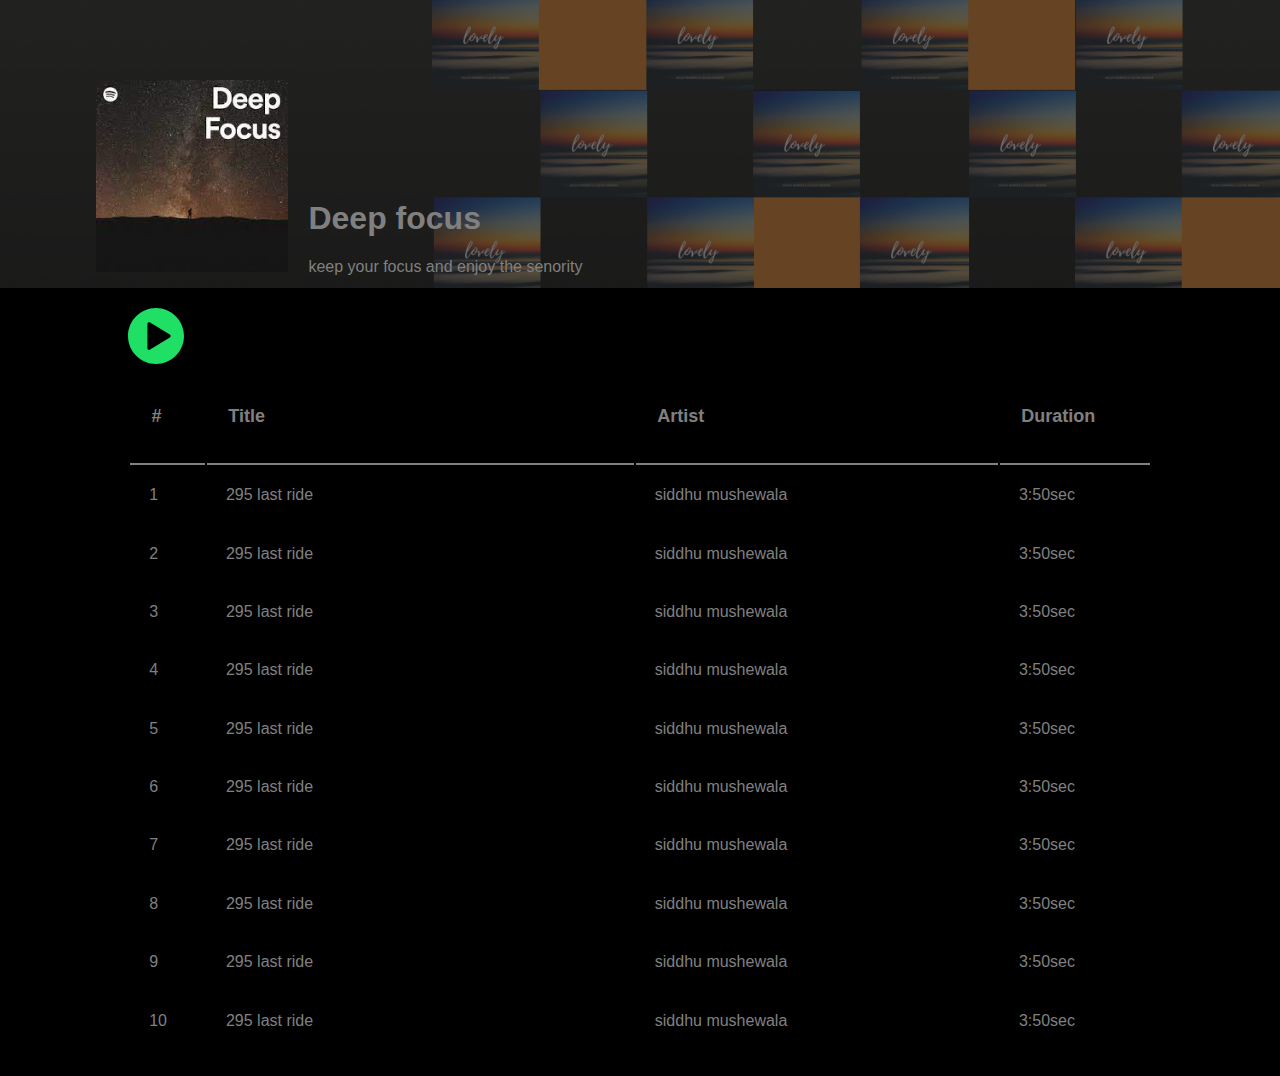
<file: index.html>
<!DOCTYPE html>
<html lang="en">
<head>
    <meta charset="UTF-8">
    <meta name="viewport" content="width=device-width, initial-scale=1.0">
    <title>spotify clone website</title>
    <link rel="stylesheet" href="style.css">
</head>
<body>
    <div class="banner">
        <div class="left-banner">
            <img class="left-img" src="img1.jpg" alt="img1">
            <div class="heading">
<h1> Deep focus</h1>
<p>keep your focus and enjoy the senority</p>
        </div>
    </div>
</div>

    <div class="main-section">
        <div class="controls" onclick="playaudio()" id="play-pause"><img class="play-button"src="image/play-button.svg" alt="play"></div>
      <audio id="song"></audio>
        
        <table>
            <thead>
                <th class="song-number">#</th>
                <th class="song-title">Title</th>
                <th class="song-artist">Artist</th>
                <th class="song-duration">Duration</th>
            </thead>
            <tr id="song1" onclick="playAll(1)">
                <td >1</td>
                <td>295 last ride</td>
                <td>siddhu mushewala</td>
                <td>3:50sec</td>
            </tr>
            <tr id="song2" onclick="playAll(2)">
                <td>2</td>
                <td>295 last ride</td>
                <td>siddhu mushewala</td>
                <td>3:50sec</td>
            </tr>
            <tr id="song3" onclick="playAll(3)">
                <td>3</td>
                <td>295 last ride</td>
                <td>siddhu mushewala</td>
                <td>3:50sec</td>
            </tr>
            <tr id="song4" onclick="playAll(4)">
                <td>4</td>
                <td>295 last ride</td>
                <td>siddhu mushewala</td>
                <td>3:50sec</td>
            </tr>
            <tr id="song5" onclick="playAll(5)">
                <td>5</td>
                <td>295 last ride</td>
                <td>siddhu mushewala</td>
                <td>3:50sec</td>
            </tr>
            <tr id="song6" onclick="playAll(6)">
                <td>6</td>
                <td>295 last ride</td>
                <td>siddhu mushewala</td>
                <td>3:50sec</td>
            </tr>
            <tr id="song7" onclick="playAll(7)">
                <td>7</td>
                <td>295 last ride</td>
                <td>siddhu mushewala</td>
                <td>3:50sec</td>
            </tr>
            <tr id="song8" onclick="playAll(8)">
                <td>8</td>
                <td>295 last ride</td>
                <td>siddhu mushewala</td>
                <td>3:50sec</td>
            </tr>
            <tr id="song9" onclick="playAll(9)">
                <td>9</td>
                <td>295 last ride</td>
                <td>siddhu mushewala</td>
                <td>3:50sec</td>
            </tr>
            <tr id="song10" onclick="playAll(10)">
                <td>10</td>
                <td>295 last ride</td>
                <td>siddhu mushewala</td>
                <td>3:50sec</td>
            </tr>
        </table>
    </div>
    <script src="script.js"></script>
</body>
</html>
</file>
<file: style.css>
body{
    font-family: Arial, Helvetica, sans-serif;
    background-color: black;
    color: grey;
    margin: unset;
    padding-bottom: 2%;
}
.banner{
    background-image: url('image/b07.png');
    height: 18em;
    background-position: center;
    background-size: cover;
}
.left-img{
    margin-top: 3em;
    margin-left: 3em;
    width: 12em;
    display: inline-block;
    margin-right: 1em;
}
.left-banner{
    margin-top: 2em;
    float: left;
    margin-left: 3em;
}
.heading{
    display: inline-block;
}
.main-section{
    margin: auto;
    width: 80%;
}
table{
    text-align: left;
    clear: both;
}
th{
    padding: 2em;
    padding-left: 1.2em;
    font-size: large;
}
.song-number{
    width: 20px;
    border-bottom: 2px solid grey;
}
.song-title{
    width: 500px;
    border-bottom: 2px solid grey;
}
.song-artist{
    width: 400px;
    border-bottom: 2px solid grey;
}
.song-duration{
    width: 100px;
    border-bottom: 2px solid grey;
}
td{
    padding: 1.2em;
}
tr:hover{
    color: seashell;
}
.controls img{ 
    margin-top: 1em;
    width: 3.5em;
    margin-right: 100%;
} 
.highlight{
    color: blue;
}
</file>
